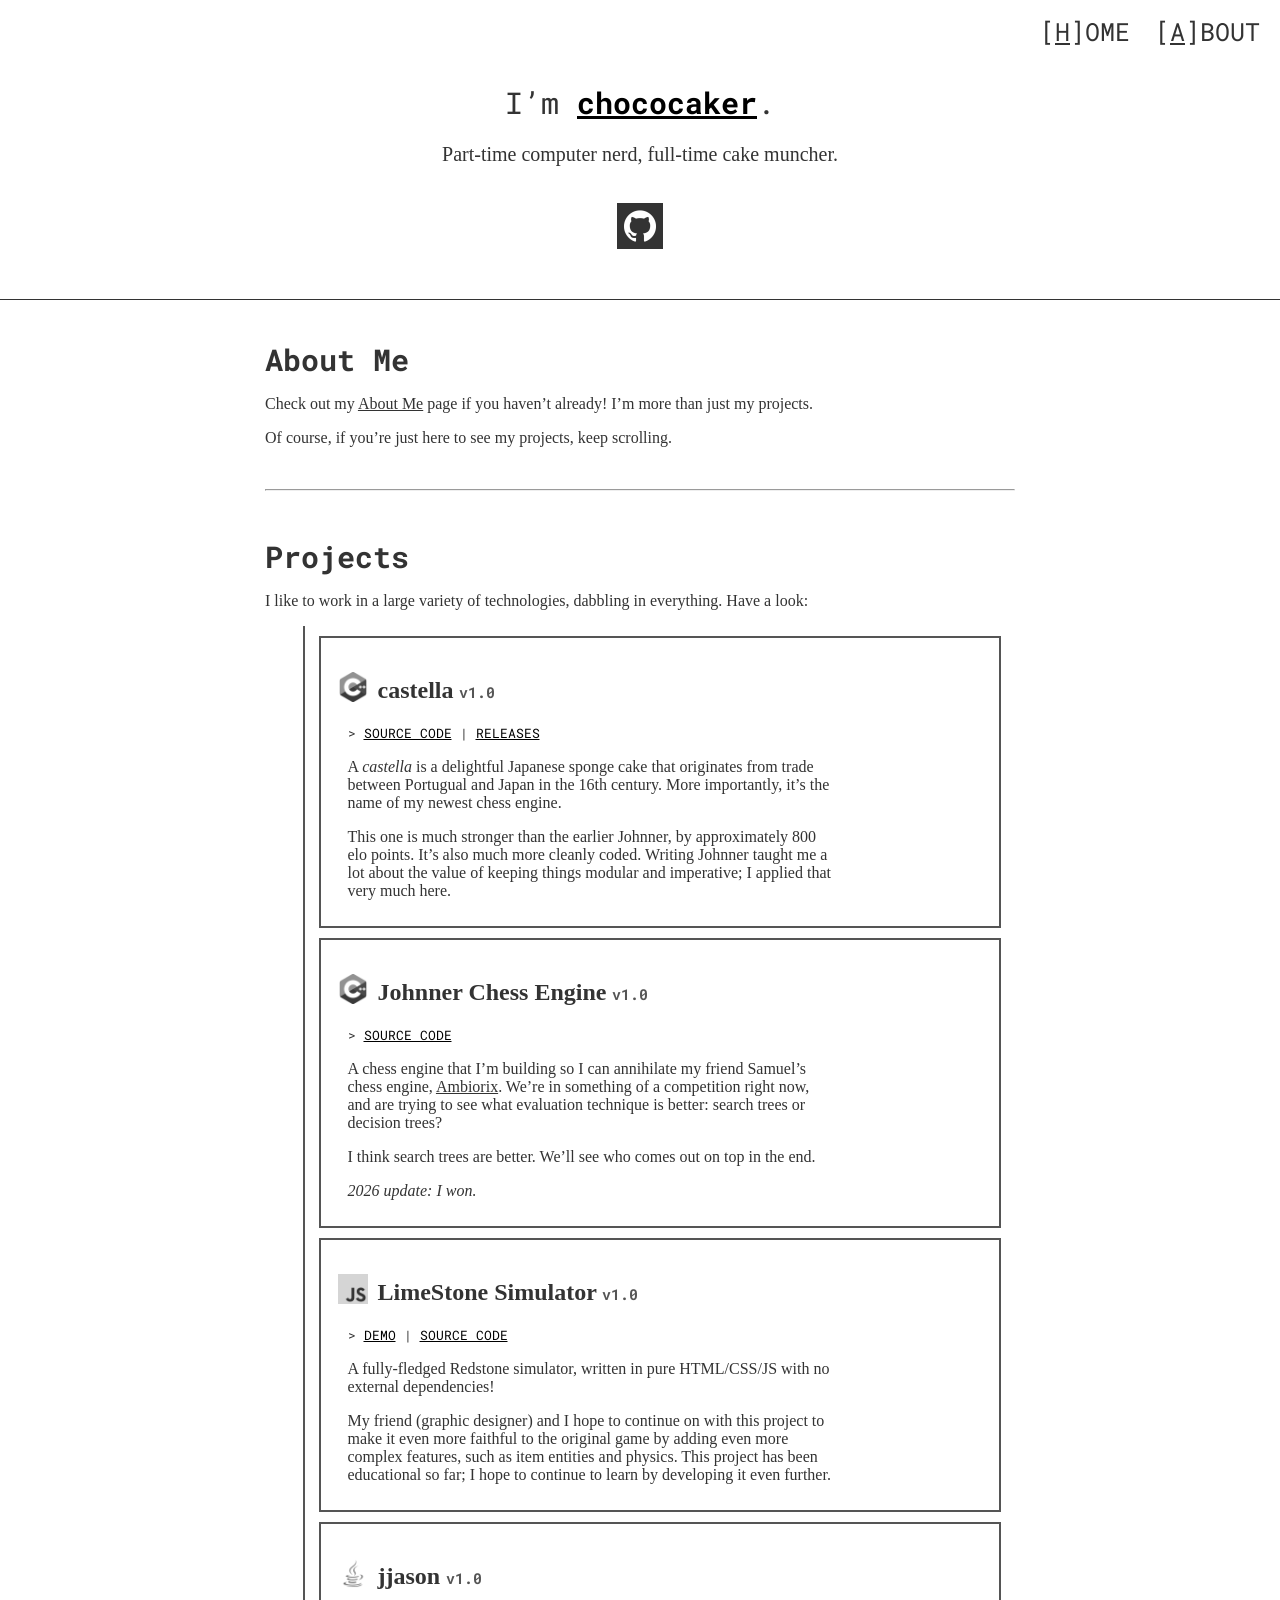
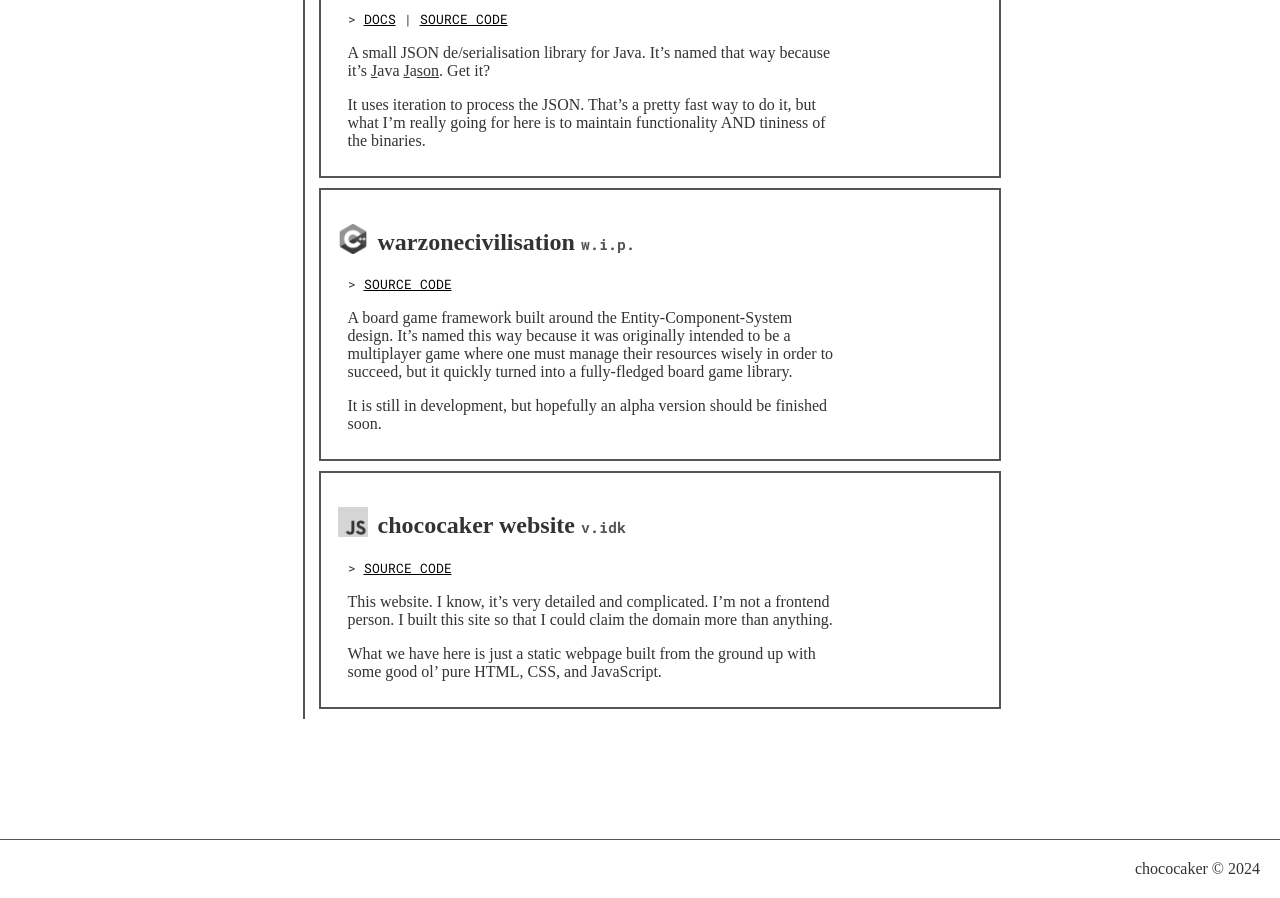
<file: index.html>
<!DOCTYPE html>
<html>
    <head>
        <title>Home | chococaker</title>
        
        <link rel="preconnect" href="https://fonts.googleapis.com" />
        <link rel="preconnect" href="https://fonts.gstatic.com" crossorigin />
        <link rel="stylesheet" href="https://fonts.googleapis.com/css2?family=Roboto+Mono&display=swap" />        

        <link rel="stylesheet" href="/style/main.css" />
        <link rel="stylesheet" href="/style/nav.css" />

        <link rel="shortcut icon" href="/assets/img/favicon-32x32.png" />
    </head>

    <body>
        <nav>
            <ul>
                <li id="home-link"><a href="/">[<u>H</u>]OME</a></li>
                <li id="about-link"><a href="/about">[<u>A</u>]BOUT</a></li>
            </ul>
        </nav>

        <header>
            <h1>I&rsquo;m <span class="very-strong">chococaker</span>.</h1>
            <h2>Part-time computer nerd, full-time cake muncher.</h2>

            <br />

            <ul id="social-bar">
                <li><a href="https://github.com/chococaker" target="_blank"><img src="/assets/img/github-logo-white-128x128.png" alt="GitHub Logo" title="GitHub/chococaker" /></a></li>
            </ul>
        </header>

        <main>
            <h1>About Me</h1>

            <p>Check out my <a href="about">About Me</a> page if you haven&rsquo;t already! I&rsquo;m more than just my projects.</p>
            <p>Of course, if you&rsquo;re just here to see my projects, keep scrolling.</p>

            <br /><hr /><br />

            <h1>Projects</h1>

            <p>I like to work in a large variety of technologies, dabbling in everything. Have a look:</p>
            <div class="section-wrapper">
                <section>
                    <h2><img src="/assets/img/cpp-logo-512x512.png" title="C++" alt="C++ Logo" />castella <span class="version-marker">v1.0</span></h2>
                    <span class="link-bar"><a href="https://github.com/chococaker/castella" target="_blank">SOURCE CODE</a> | <a href="https://github.com/chococaker/castella/releases" target="_blank">RELEASES</a></span>
                    <p>A <i>castella</i> is a delightful Japanese sponge cake that originates from trade between Portugual and Japan in the 16<super>th</super> century. More importantly, it&rsquo;s the name of my newest chess engine.</p>
                    <p>This one is much stronger than the earlier Johnner, by approximately 800 elo points. It&rsquo;s also much more cleanly coded. Writing Johnner taught me a lot about the value of keeping things modular and imperative; I applied that very much here.</p>
                </section>

                <section>
                    <h2><img src="/assets/img/cpp-logo-512x512.png" title="C++" alt="C++ Logo" />Johnner Chess Engine <span class="version-marker">v1.0</span></h2>
                    <span class="link-bar"><a href="https://github.com/chococaker/Johnner" target="_blank">SOURCE CODE</a></span>
                    <p>A chess engine that I&rsquo;m building so I can annihilate my friend Samuel&rsquo;s chess engine, <a href="https://github.com/ultraeon/AmbiorixChess">Ambiorix</a>. We&rsquo;re in something of a competition right now, and are trying to see what evaluation technique is better: search trees or decision trees?</p>
                    <p>I think search trees are better. We&rsquo;ll see who comes out on top in the end.</p>
                    <p><i>2026 update: I won.</i></p>
                </section>

                <section>
                    <h2><img src="/assets/img/javascript-logo-512x512.png" title="JavaScript" alt="JavaScript Logo" />LimeStone Simulator <span class="version-marker">v1.0</span></h2>
                    <span class="link-bar"><a href="https://chococaker.github.io/LimeStone/" target="_blank">DEMO</a> | <a href="https://github.com/chococaker/LimeStone" target="_blank">SOURCE CODE</a></span>
                    <p>A fully-fledged Redstone simulator, written in pure HTML/CSS/JS with no external dependencies!</p>
                    <p>My friend (graphic designer) and I hope to continue on with this project to make it even more faithful to the original game by adding even more complex features, such as item entities and physics. This project has been educational so far; I hope to continue to learn by developing it even further.</p>
                </section>

                <section>
                    <h2><img src="/assets/img/java-logo-512x512.png" class="java-bruh" title="Java" alt="Java Logo" />jjason <span class="version-marker">v1.0</span></h2>
                    <span class="link-bar"><a href="/docs/jjason" target="_blank">DOCS</a> | <a href="https://github.com/chococaker/JJason" target="_blank">SOURCE CODE</a></span>
                    <p>A small JSON de/serialisation library for Java. It&rsquo;s named that way because it&rsquo;s <u>J</u>ava <u>J</u>a<u>son</u>. Get it?</p>
                    <p>It uses iteration to process the JSON. That&rsquo;s a pretty fast way to do it, but what I&rsquo;m really going for here is to maintain functionality AND tininess of the binaries.</p>
                </section>

                <section>
                    <h2><img src="/assets/img/cpp-logo-512x512.png" title="C++" alt="C++ Logo" />warzonecivilisation <span class="version-marker">w.i.p.</span></h2>
                    <span class="link-bar"><a href="https://github.com/chococaker/warzonecivilisation" target="_blank">SOURCE CODE</a></span>
                    <p>A board game framework built around the Entity-Component-System design. It&rsquo;s named this way because it was originally intended to be a multiplayer game where one must manage their resources wisely in order to succeed, but it quickly turned into a fully-fledged board game library.</p>
                    <p>It is still in development, but hopefully an alpha version should be finished soon.</p>
                </section>

                <section>
                    <h2><img src="/assets/img/javascript-logo-512x512.png" title="JavaScript" alt="JavaScript Logo" />chococaker website <span class="version-marker">v.idk</span></h2>
                    <span class="link-bar"><a href="https://github.com/chococaker/chococaker.github.io" target="_blank">SOURCE CODE</a></span>
                    <p>This website. I know, it&rsquo;s very detailed and complicated. I&rsquo;m not a frontend person. I built this site so that I could claim the domain more than anything.</p>
                    <p>What we have here is just a static webpage built from the ground up with some good ol&rsquo; pure HTML, CSS, and JavaScript.</p>
                </section>
            </div>
        </main>

        <footer>
            chococaker &copy; 2024
        </footer>

        <script src="/script/nav.js" type="text/javascript"></script>
    </body>
</html>
</file>
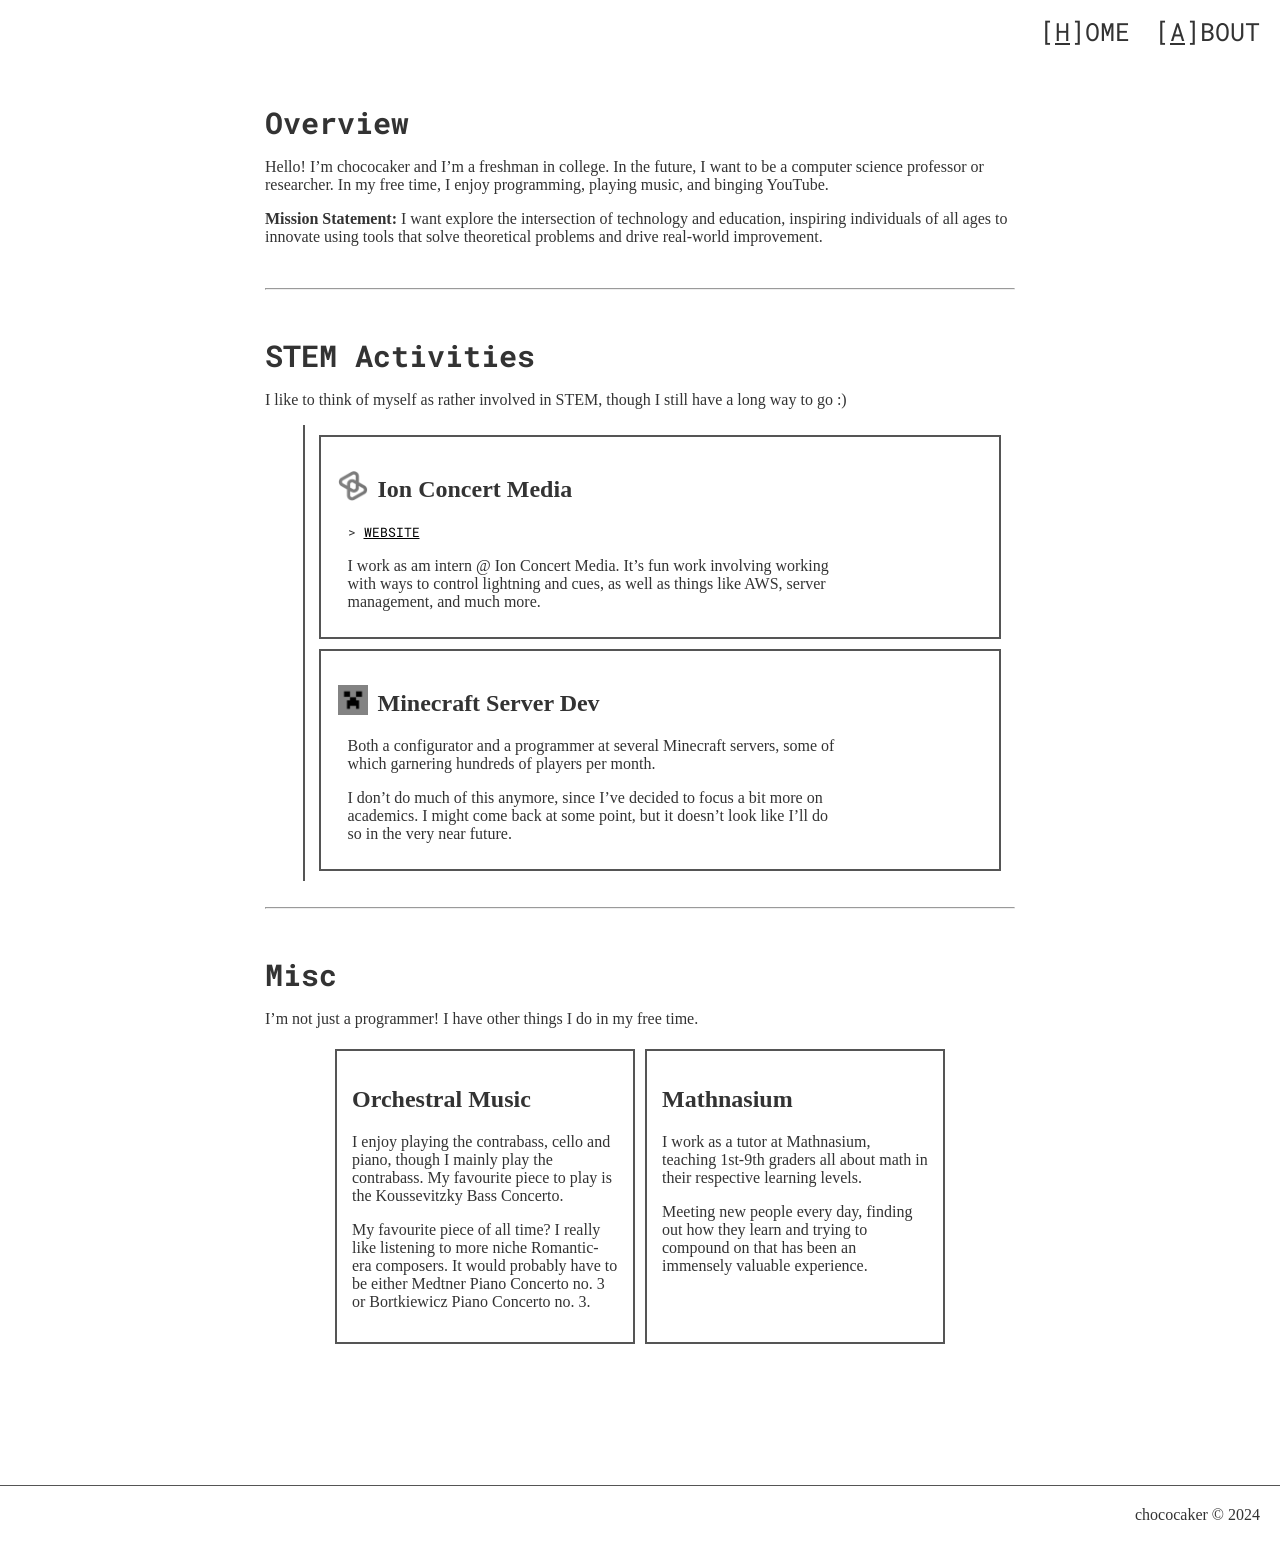
<file: about.html>
<!DOCTYPE html>
<html>
    <head>
        <title>About | chococaker</title>
        
        <link rel="preconnect" href="https://fonts.googleapis.com" />
        <link rel="preconnect" href="https://fonts.gstatic.com" crossorigin />
        <link rel="stylesheet" href="https://fonts.googleapis.com/css2?family=Roboto+Mono&display=swap" />        

        <link rel="stylesheet" href="/style/main.css" />
        <link rel="stylesheet" href="/style/nav.css" />

        <link rel="shortcut icon" href="/assets/img/favicon-32x32.png" />
    </head>

    <body>
        <nav>
            <ul>
                <li id="home-link"><a href="/">[<u>H</u>]OME</a></li>
                <li id="about-link"><a href="/about">[<u>A</u>]BOUT</a></li>
            </ul>
        </nav>

        <main>
            
            <h1>Overview</h1>

            <p>Hello! I&rsquo;m chococaker and I&rsquo;m a freshman in college. In the future, I want to be a computer science professor or researcher. In my free time, I enjoy programming, playing music, and binging YouTube.</p>
            <p><b>Mission Statement: </b>I want explore the intersection of technology and education, inspiring individuals of all ages to innovate using tools that solve theoretical problems and drive real-world improvement.</p>
            <br /><hr /><br />

            <h1>STEM Activities</h1>

            <p>I like to think of myself as rather involved in STEM, though I still have a long way to go :&#41;</p>
            <div class="section-wrapper">
                <section>
                    <h2><img src="assets/img/ionconcertmedia-logo-512x512.png" title="Ion Concert Media" alt="Ion Concert Media" />Ion Concert Media</h2>
                    <span class="link-bar"><a href="https://www.ionconcertmedia.com/" target="_blank">WEBSITE</a></span>
                    <p>I work as am intern @ Ion Concert Media. It&rsquo;s fun work involving working with ways to control lightning and cues, as well as things like AWS, server management, and much more.</p>
                </section>

                <section>
                    <h2><img src="assets/img/minecraft-logo-512x512.png" title="Minecraft Server Development" alt="Minecraft Logo" />Minecraft Server Dev</h2>
                    <p>Both a configurator and a programmer at several Minecraft servers, some of which garnering hundreds of players per month.</p>
                    <p>I don&rsquo;t do much of this anymore, since I&rsquo;ve decided to focus a bit more on academics. I might come back at some point, but it doesn&rsquo;t look like I&rsquo;ll do so in the very near future.</p>
                </section>
            </div>
            
            <br /><hr /><br />

            <h1>Misc</h1>

            <p>I&rsquo;m not just a programmer! I have other things I do in my free time.</p>
            <div class="collapsed-section-wrapper">
                <ul>
                    <li>
                        <h2>Orchestral Music</h2>
                        <p>I enjoy playing the contrabass, cello and piano, though I mainly play the contrabass. My favourite piece to play is the Koussevitzky Bass Concerto.</p>
                        <p>My favourite piece of all time? I really like listening to more niche Romantic-era composers. It would probably have to be either Medtner Piano Concerto no. 3 or Bortkiewicz Piano Concerto no. 3.</p>
                    </li>
                    <li>
                        <h2>Mathnasium</h2>
                        <p>I work as a tutor at Mathnasium, teaching 1st-9th graders all about math in their respective learning levels.</p>
                        <p>Meeting new people every day, finding out how they learn and trying to compound on that has been an immensely valuable experience.</p>
                    </li>
                </ul>
            </div>
        </main>

        <footer>
            chococaker &copy; 2024
        </footer>

        <script src="/script/nav.js" type="text/javascript"></script>
    </body>
</html>
</file>
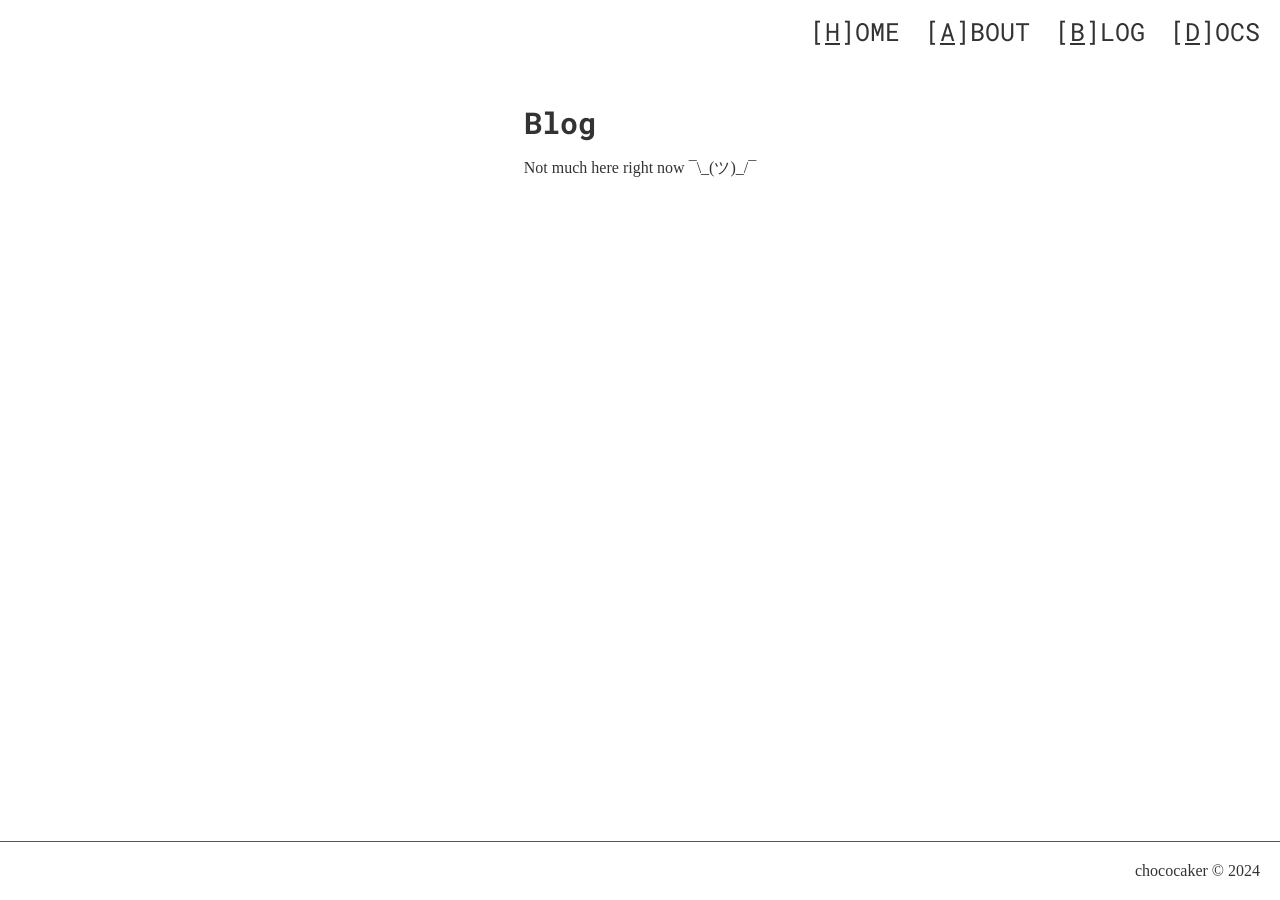
<file: blog.html>
<!DOCTYPE html>
<html>
    <head>
        <title>Blog | chococaker</title>
        
        <link rel="preconnect" href="https://fonts.googleapis.com" />
        <link rel="preconnect" href="https://fonts.gstatic.com" crossorigin />
        <link href="https://fonts.googleapis.com/css2?family=Roboto+Mono&display=swap" rel="stylesheet" />        

        <link rel="stylesheet" href="/style/main.css" />
        <link rel="stylesheet" href="/style/nav.css" />

        <link rel="shortcut icon" href="/assets/img/favicon-32x32.png" />

        <style>.meta-stuff{color:#555;}</style>
    </head>

    <body>
        <nav>
            <ul>
                <li id="home-link"><a href="/">[<u>H</u>]OME</a></li>
                <li id="about-link"><a href="/about">[<u>A</u>]BOUT</a></li>
                <li id="blog-link"><a href="/blog">[<u>B</u>]LOG</a></li>
                <li id="docs-link"><a href="/docs">[<u>D</u>]OCS</a></li>
            </ul>
        </nav>

        <main>
            <h1>Blog</h1>

            <p>Not much here right now ¯\_(ツ)_/¯</p>
        </main>

        <footer>
            chococaker &copy; 2024
        </footer>

        <script src="/script/nav.js" type="text/javascript"></script>
    </body>
</html>
</file>
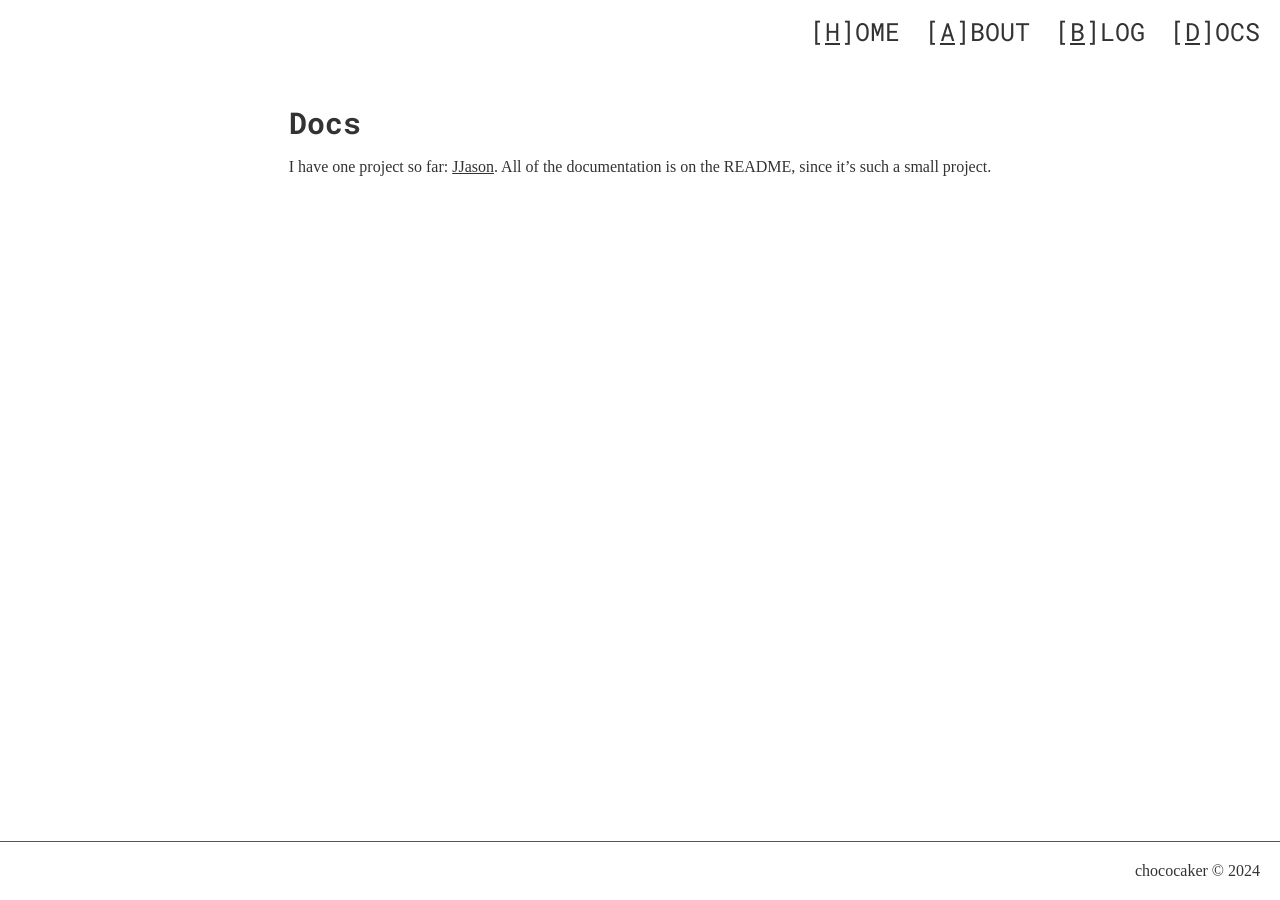
<file: docs.html>
<!DOCTYPE html>
<html>
    <head>
        <title>Docs | chococaker</title>
        
        <link rel="preconnect" href="https://fonts.googleapis.com" />
        <link rel="preconnect" href="https://fonts.gstatic.com" crossorigin />
        <link href="https://fonts.googleapis.com/css2?family=Roboto+Mono&display=swap" rel="stylesheet" />        

        <link rel="stylesheet" href="/style/main.css" />
        <link rel="stylesheet" href="/style/nav.css" />

        <link rel="shortcut icon" href="/assets/img/favicon-32x32.png" />

        <style>.blog-data{color:#555}</style>
    </head>

    <body>
        <nav>
            <ul>
                <li id="home-link"><a href="/">[<u>H</u>]OME</a></li>
                <li id="about-link"><a href="/about">[<u>A</u>]BOUT</a></li>
                <li id="blog-link"><a href="/blog">[<u>B</u>]LOG</a></li>
                <li id="docs-link"><a href="/docs">[<u>D</u>]OCS</a></li>
            </ul>
        </nav>

        <main>
            <h1>Docs</h1>

            <p>I have one project so far: <a href="/docs/jjason">JJason</a>. All of the documentation is on the README, since it&rsquo;s such a small project.</p>
        </main>

        <footer>
            chococaker &copy; 2024
        </footer>

        <script src="/script/nav.js" type="text/javascript"></script>
    </body>
</html>
</file>
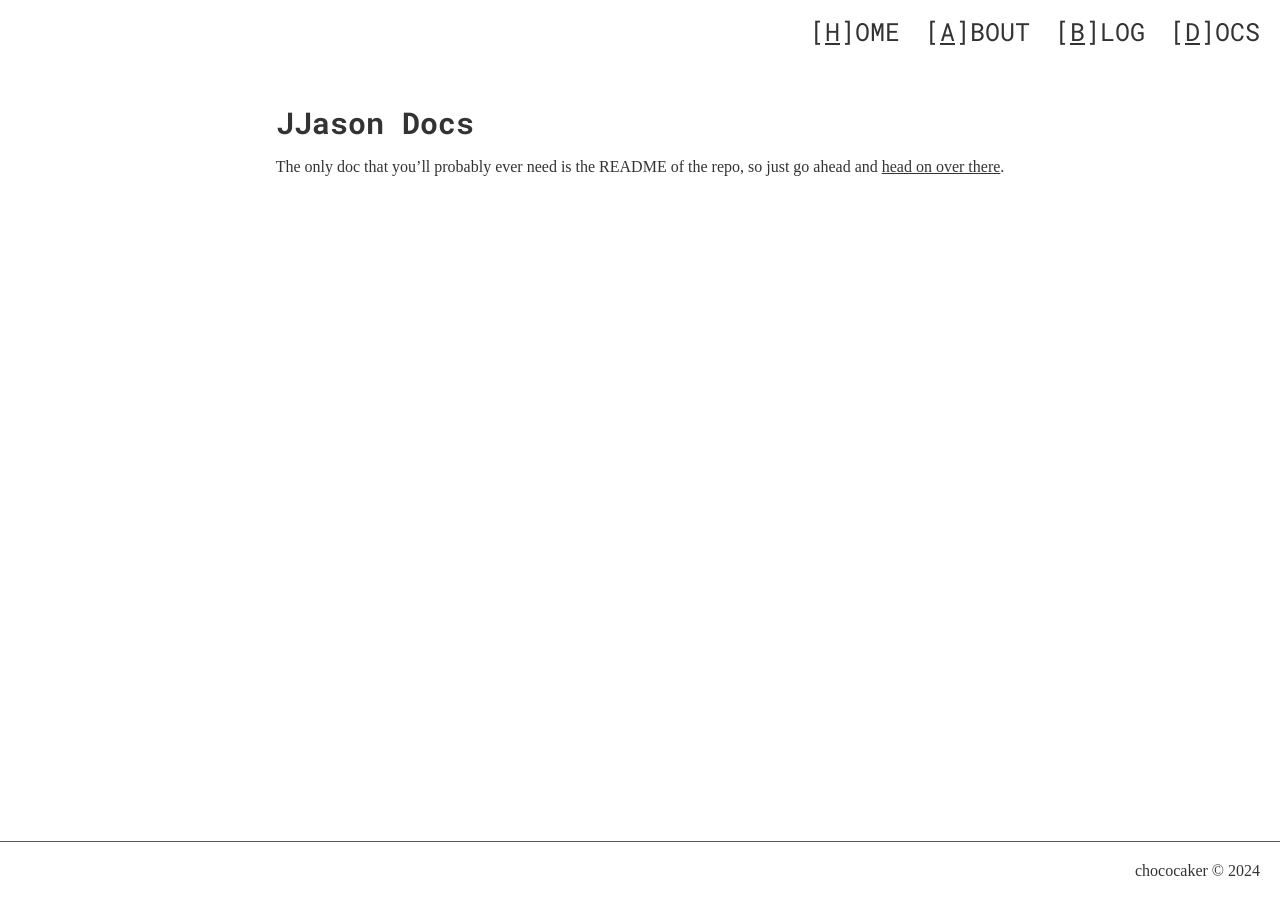
<file: docs/jjason.html>
<!DOCTYPE html>
<!DOCTYPE html>
<html>
    <head>
        <title>Docs | chococaker</title>
        
        <link rel="preconnect" href="https://fonts.googleapis.com" />
        <link rel="preconnect" href="https://fonts.gstatic.com" crossorigin />
        <link href="https://fonts.googleapis.com/css2?family=Roboto+Mono&display=swap" rel="stylesheet" />        

        <link rel="stylesheet" href="/style/main.css" />
        <link rel="stylesheet" href="/style/nav.css" />

        <link rel="shortcut icon" href="/assets/img/favicon-32x32.png" />

        <style>.blog-data{color:#555}</style>
    </head>

    <body>
        <nav>
            <ul>
                <li id="home-link"><a href="/">[<u>H</u>]OME</a></li>
                <li id="about-link"><a href="/about">[<u>A</u>]BOUT</a></li>
                <li id="blog-link"><a href="/blog">[<u>B</u>]LOG</a></li>
                <li id="docs-link"><a href="/docs">[<u>D</u>]OCS</a></li>
            </ul>
        </nav>

        <main>
            <h1>JJason Docs</h1>

            <p>The only doc that you&rsquo;ll probably ever need is the README of the repo, so just go ahead and <a href="https://github.com/chococaker/JJason?tab=readme-ov-file#getting-started" target="_blank">head on over there</a>.</p>
        </main>

        <footer>
            chococaker &copy; 2024
        </footer>

        <script src="/script/nav.js" type="text/javascript"></script>
    </body>
</html>
</file>
<file: style/main.css>
html, body {
    margin: 0;
    color: #333;
    width: 100%;
    min-height: 100vh;
    display: flex;
    flex-direction: column;
    font-family: serif;
}

header {
    padding-top: 20px;
    padding-bottom: 50px;
    border-bottom: 1px solid #333;
}

header h1 {
    text-align: center;
    font-weight: normal;
    font-family: "Roboto Mono", monospace;
    margin: 0;
}

header h1 .very-strong {
    font-weight: bold;
    text-decoration: underline;
    color: #000;
}

header h2 {
    text-align: center;
    font-weight: normal;
    font-size: 20px;
    max-width: 75%;
    margin-left: auto;
    margin-right: auto;
    line-height: 30px;
}

#social-bar {
    margin: 0 auto 0 auto;
    padding: 0;
    background-color: #333;
    /* border: 3px solid #111; */
    width: fit-content;
    max-width: 50%;
    height: calc(2em + 14px);  /* since fit-content doesn't work correctly, for some reason (I hate CSS) */
}

#social-bar li {
    list-style-type: none;
    display: inline;
    padding: 0;
    margin: 0;
}

#social-bar a {
    padding: 0;
    margin: 0;
}

#social-bar a img {
    margin: 0;
    display: inline;
    width: 2em;
    height: 2em;
    padding: 7px;
}

#social-bar img:hover {
    background-color: #222;
}

main {
    max-width: 750px;
    padding: 20px;
    margin-left: auto;
    margin-right: auto;
    margin-bottom: 100px; /* some space for the footer */
}

main p {
    font-size: 16px;
}

h1 {
    font-family: "Roboto Mono", monospace;
    font-size: 30px;
    margin-bottom: 0;
}

.section-wrapper {
    margin-top: 10px;
    margin-left: 5%;
    padding: 10px;
    border-left: 2px solid #555;
}

.section-wrapper section {
    margin-left: 4px;
    margin-right: 4px;
    margin-top: 10px;
    padding: 10px;
    padding-left: 17px;
    border: 2px solid #555;
}

.section-wrapper section:first-child {
    margin-top: 0;
}

.section-wrapper section h2 img {
    width: 30px;
    transform: translateY(4px);
    padding-right: 10px;
}

main a {
    color: inherit;
    text-decoration: underline;
}

main a:hover {
    color: #000;
}

.link-bar::before {
    padding-left: 10px;
    content: "> ";
}

.link-bar {
    font-family: "Roboto Mono", monospace;
    font-size: 13px;
}

.link-bar a {
    color: #000;
}

.section-wrapper section p {
    max-width: 75%;
    margin-left: 10px;
}

.version-marker {
    font-family: "Roboto Mono", monospace;
    font-size: 15px;
    color: #555;
}

footer {
    margin-top: auto;
    border-top: 1px solid #555;
    padding: 20px;
    text-align: right;
}

.collapsed-section-wrapper ul {
    display: flex;
    width: 100%;
    flex-wrap: wrap;
    justify-content: center;
    align-items: stretch;
    padding: 0;
}

.collapsed-section-wrapper ul li {
    padding: 15px;
    margin: 5px;
    border: 2px solid #555;
    list-style-type: none;
    display: inline-block;
    width: 40%;
    min-width: 300px;
    max-width: 1000px;
    box-sizing: border-box;
}

q {
    font-style: italic;
}

a {
    color: inherit;
}

.code {
    font-family: 'Courier New', Courier, monospace;
    font-weight: bolder;
}
</file>
<file: style/nav.css>
nav {
    font-size: 25px;
    font-family: "Roboto Mono", monospace;
}

nav ul {
    list-style-type: none;
    text-align: initial;
    margin: 0;
    padding: 15px;
    text-align: right;
}

nav ul li {
    padding: 5px;
    display: inline;
}

nav ul li a {
    text-decoration: none;
    color: inherit;
}

nav ul li a:hover, nav ul .key-selected {
    text-decoration: underline;
    color: #000;
}

@media only screen and (max-width: 600px) {
    nav ul {
        text-align: center;
    }
}
</file>
